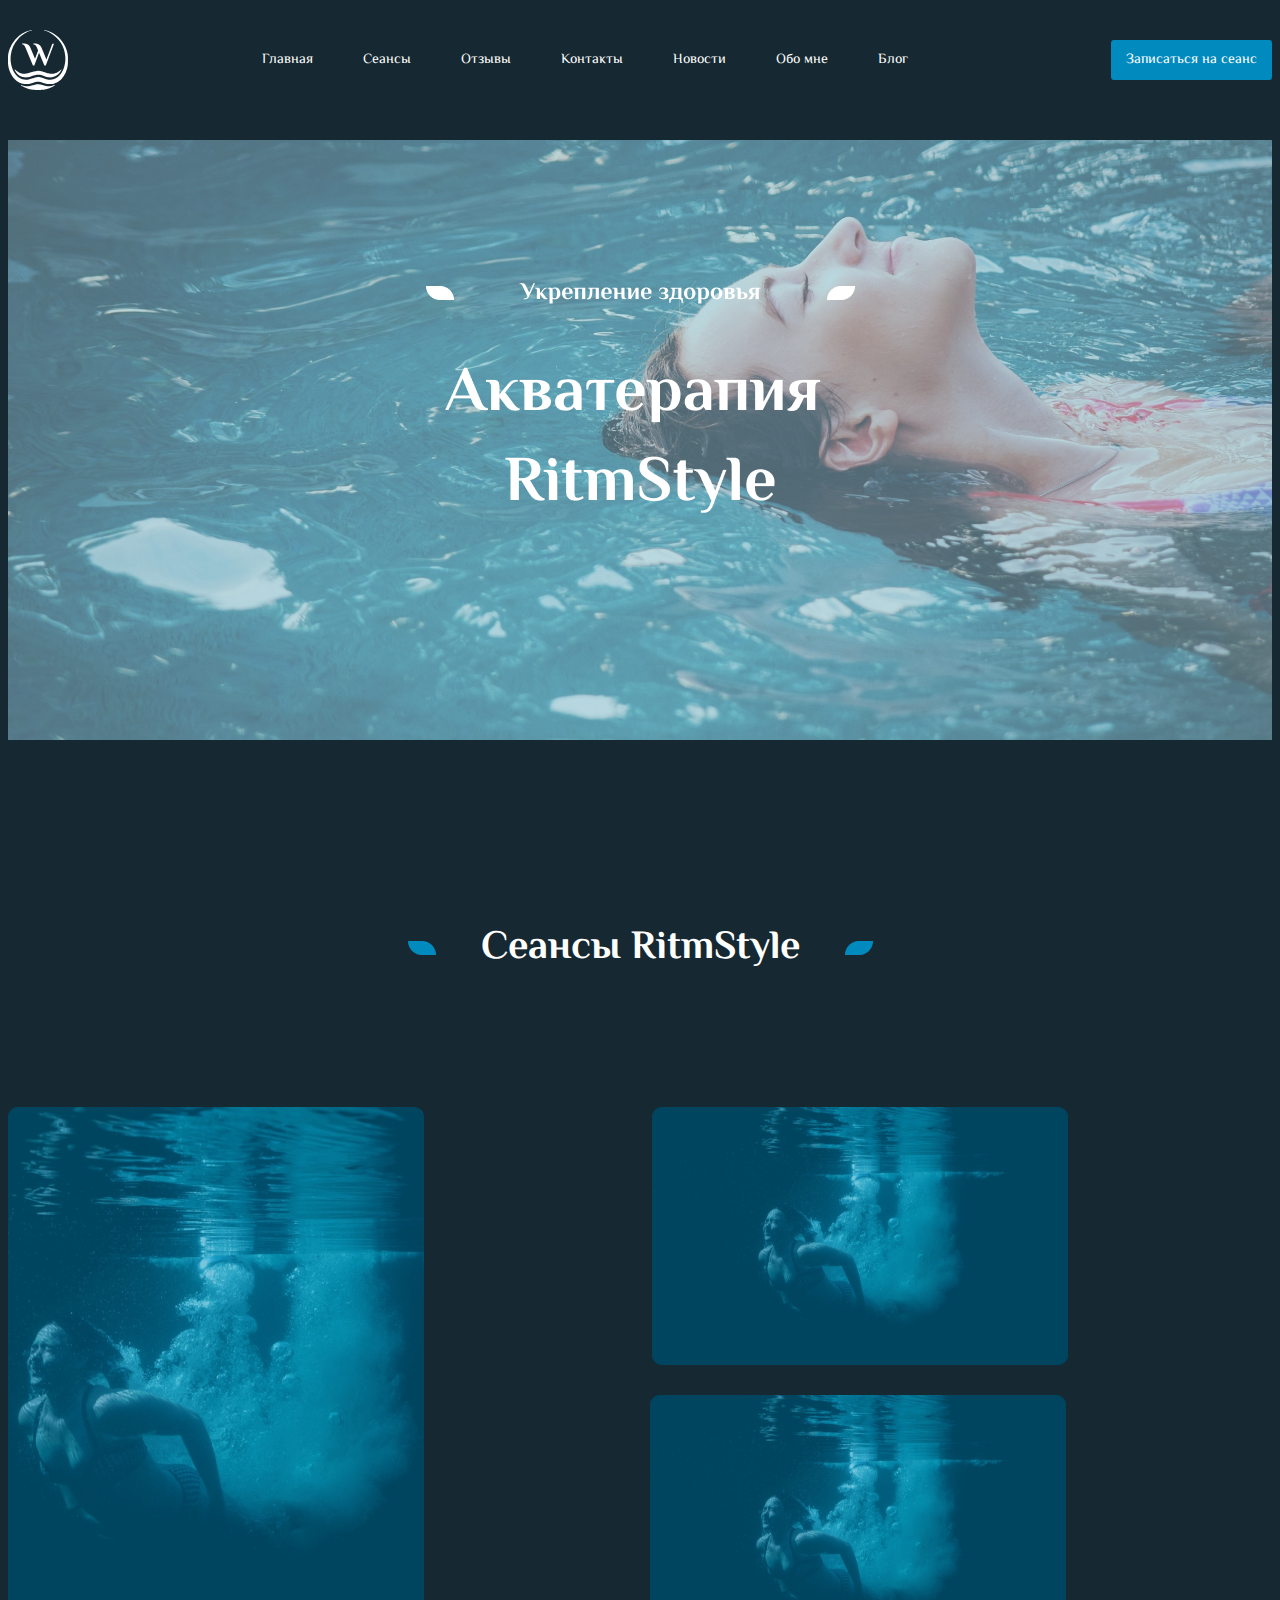
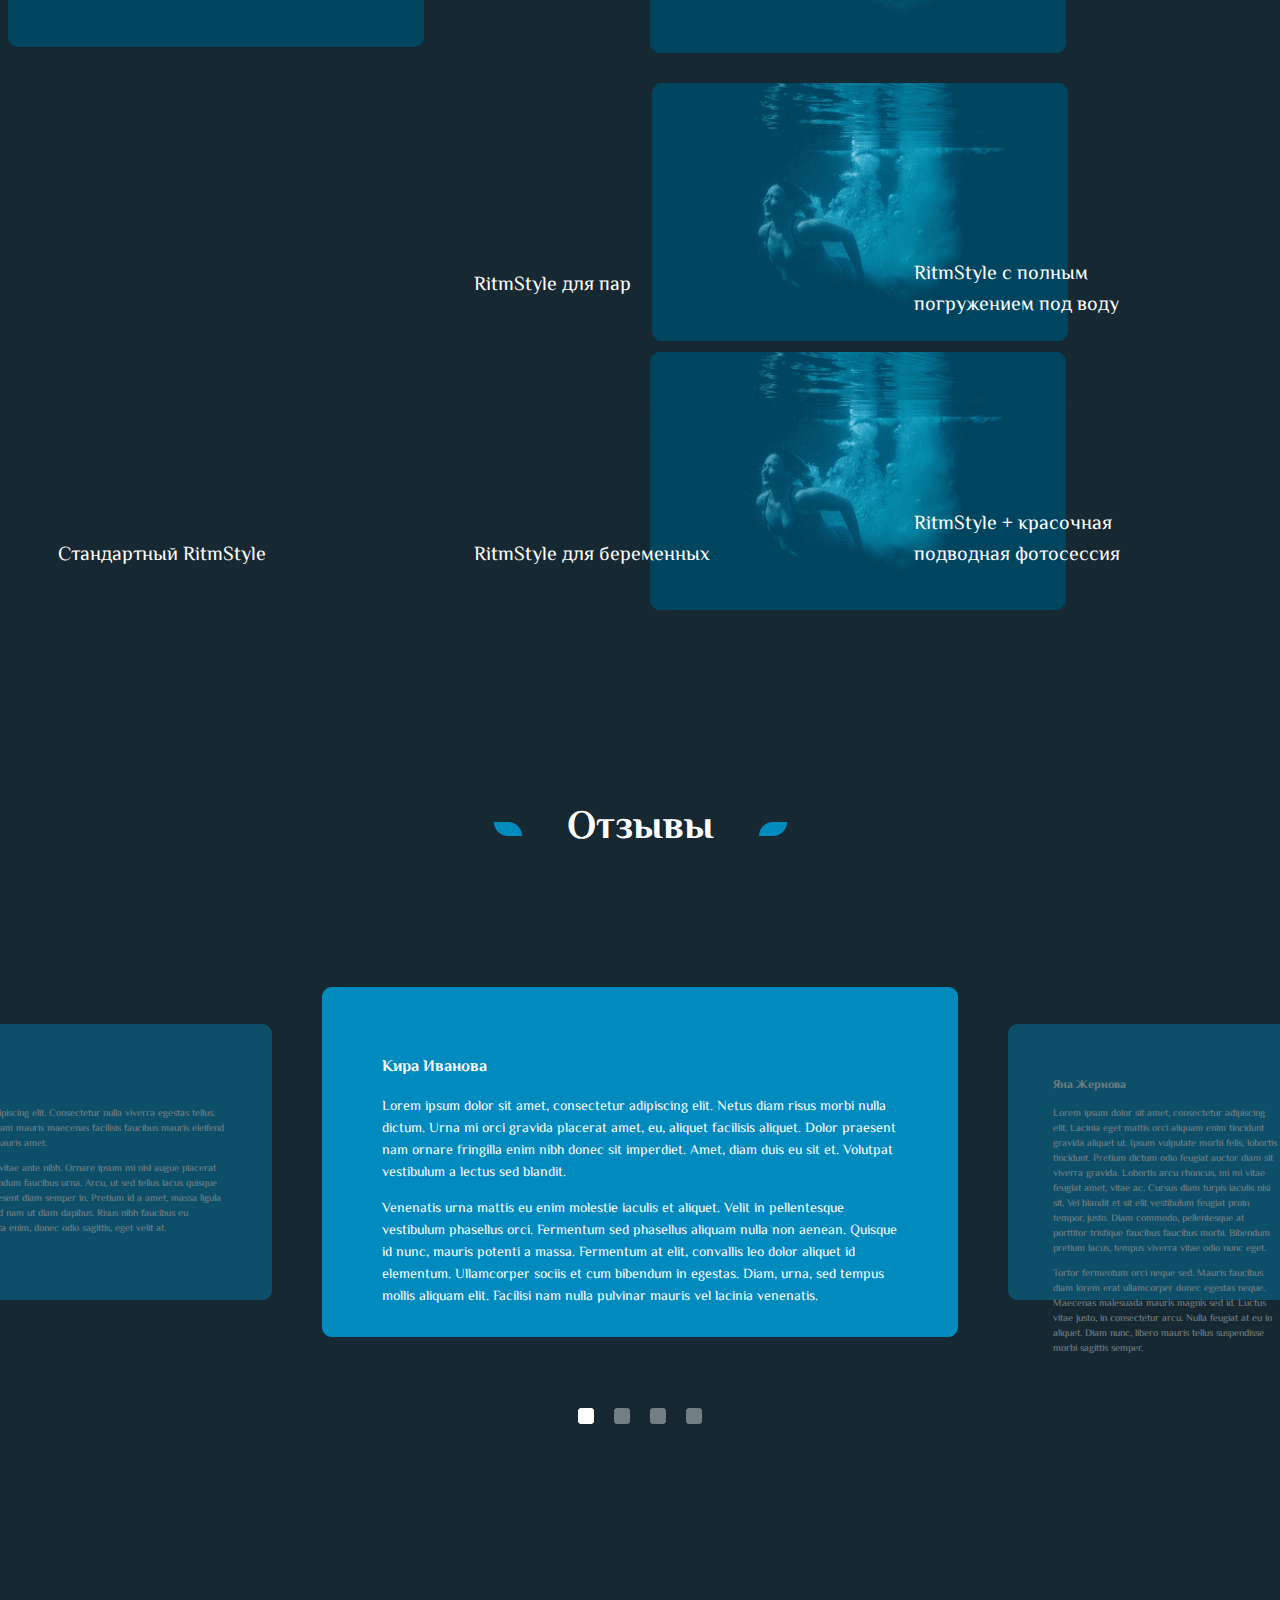
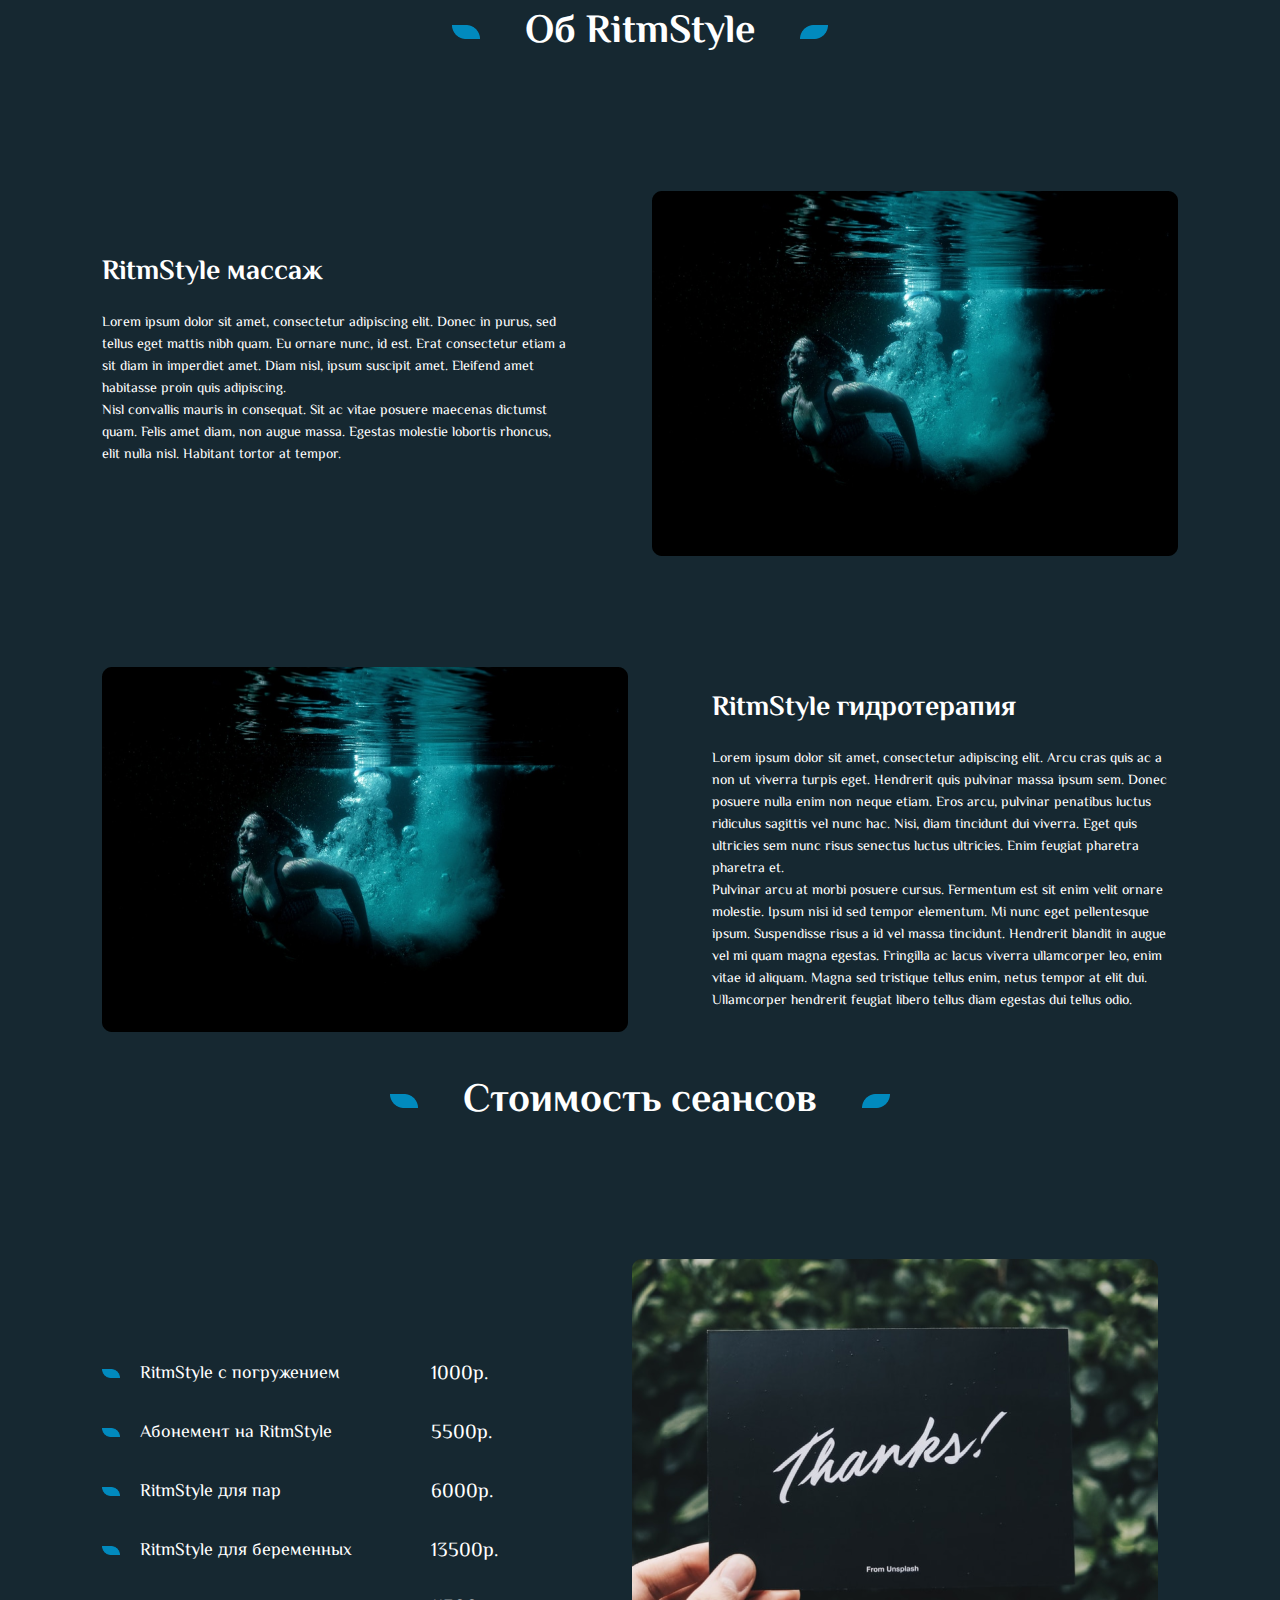
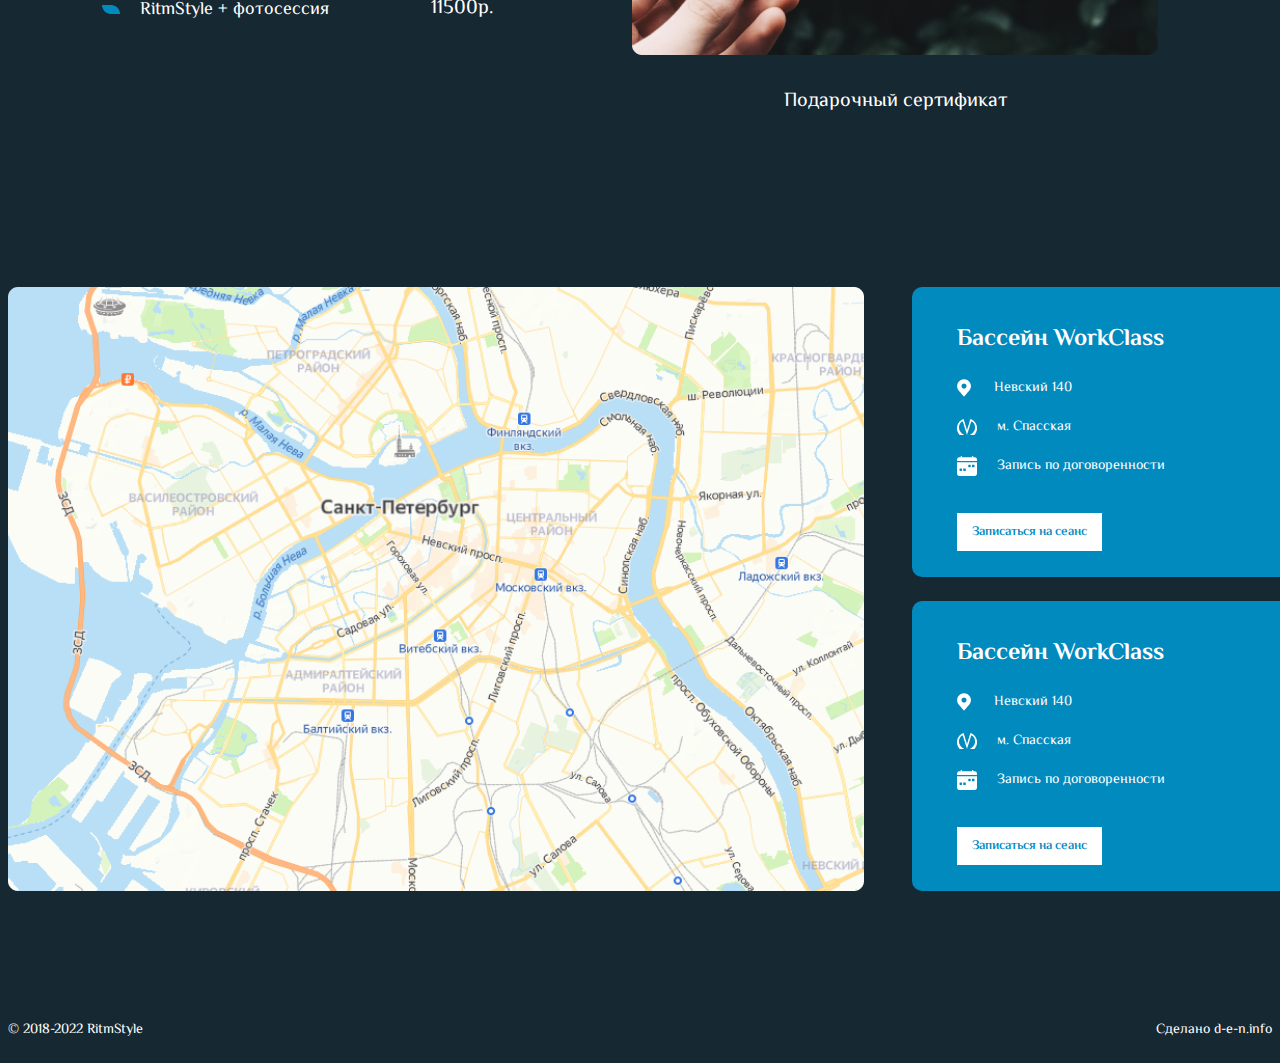
<file: index.html>
<!DOCTYPE html>
<html>
<head>
    <meta charset="UTF-8">
    <link rel="stylesheet" href="pizdec.css">
    <title>Site</title>
</head>
<body>
    <header class="header">
        <div class="container">
            <div class="header_content">
                <img src="logo.svg" alt="">
                <nav>
                    <ul class="navlist">
                        <a href="index.html" class="link"><li class="list_item">Главная</li></a>
                        <a href="sessions.html" class="link"><li class="list_item">Сеансы</li></a>
                        <a href="" class="link"><li class="list_item">Отзывы</li></a>
                        <a href="" class="link"><li class="list_item">Контакты</li></a>
                        <a href="news.html" class="link"><li class="list_item">Новости</li></a>
                        <a href="AboutMe.html" class="link"><li class="list_item">Обо мне</li></a>
                        <a href="" class="link"><li class="list_item">Блог</li></a>

                    </ul>
                </nav>
                <a class="head_link" href="https://vk.me/brokiii" target="1">Записаться на сеанс</a>
                
            </div>
        </div>
        
    </header>
    <div class="main">
        <div class="container">
             </div>
            <!-- <img src="first-screen.png" alt=""> -->
        </div>
    </div>
    <div class="seans">
        <div class="container">
            <div class="seans_content">
                <img class="listok" src="list.png" alt="">
                <h1 class="listok">Сеансы RitmStyle</h1>
                <img class="listok" src="list2.png" alt="">
            </div>
            <div class="dio">
                <div class="swim">
                    <img src="standart.png" alt="">
                    <div class="Lefttext"> Стандартный RitmStyle</div>
                
                </div>
                <div class="lox">
                    <img class="duo jek" src="duo.png" alt=""> 
                    <div class="forduo"> RitmStyle для пар</div>
                    <img class="duo mik" src="berem.png" alt="">
                    <div class="forwater">RitmStyle с полным<br>погружением под воду</div>
                    <img class="jek" src="fullpog.png" alt="">
                    <div class="Lefttext"> RitmStyle для беременных</div>
                    <img class="mik" src="fotoss.png" alt="">
                    <div class="butiful"> RitmStyle + красочная<br>подводная фотосессия</div>
                     
                </div>
            </div>        
        </div>
    </div>
    <div class="otsivi">
        <div class="rev">
            <img class="ver" src="list.png" alt="">
            <h1 class="ver">Отзывы</h1>
            <img class="ver" src="list2.png" alt="">    
        </div>
    </div>
        <div class="otstup otsivi">
            <div class="shadow">
                <div class="shirina">
                    <h3>Александра Дмитриева</h3>
                    <p>Lorem ipsum dolor sit amet, consectetur adipiscing elit. Consectetur nulla viverra egestas 
                        tellus. Cursus scelerisque phasellus netus proin. Etiam mauris maecenas facilisis faucibus 
                        mauris eleifend purus. Purus dictum vulputate elementum mauris amet. </p>
                    <p>Hendrerit sit cras ullamcorper morbi quam vitae ante nibh. Ornare ipsum mi nisl augue placerat 
                        lacus. Dolor ipsum fermentum vive rra bibendum faucibus urna. Arcu, ut sed tellus lacus quisque 
                        diam. Semper sed aenean in etiam mus praesent diam semper in. Pretium id a amet, massa 
                        ligula nibh faucibus ornare. Ut aenean rhoncus sed nam ut diam dapibus. Risus nibh faucibus 
                        eu vestibulum tempor, quis ultrices mauris. Porta enim, donec odio sagittis, eget velit at.</p>
                </div>
                <img class="blue" src="bluefont.png" alt="">
            </div>
            <div class="ntext">
                <div class="shirina2">
                    <h3>Кира Иванова</h3>
                    <p>Lorem ipsum dolor sit amet, consectetur adipiscing elit. Netus diam risus morbi nulla dictum. Urna mi orci gravida placerat amet, eu, aliquet facilisis aliquet. Dolor praesent nam ornare fringilla enim nibh donec sit imperdiet. Amet, diam duis eu sit et. Volutpat vestibulum a lectus sed blandit. </p>
                    <p>Venenatis urna mattis eu enim molestie iaculis et aliquet. Velit in pellentesque vestibulum phasellus orci. Fermentum sed phasellus aliquam nulla non aenean. Quisque id nunc, mauris potenti a massa. Fermentum at elit, convallis leo dolor aliquet id elementum. Ullamcorper sociis et cum bibendum in egestas. Diam, urna, sed tempus mollis aliquam elit. Facilisi nam nulla pulvinar mauris vel lacinia venenatis.</p>
                </div>
                <img class="blue" src="blue2.png" alt="">
            </div>
            <div class="shadow">
                <div class="shirina3">
                    <h3>Яна Жернова</h3>
                    <p>Lorem ipsum dolor sit amet, consectetur adipiscing elit. Lacinia eget mattis orci aliquam enim tincidunt gravida aliquet ut. Ipsum vulputate morbi felis, lobortis tincidunt. Pretium dictum odio feugiat auctor diam sit viverra gravida. Lobortis arcu rhoncus, mi mi vitae feugiat amet, vitae ac. Cursus diam turpis iaculis nisi sit. Vel blandit et sit elit vestibulum feugiat proin tempor, justo. Diam commodo, pellentesque at porttitor tristique faucibus faucibus morbi. Bibendum pretium lacus, tempus viverra vitae odio nunc eget. </p>
                    <p>Tortor fermentum orci neque sed. Mauris faucibus diam lorem erat ullamcorper donec egestas neque. Maecenas malesuada mauris magnis sed id. Luctus vitae justo, in consectetur arcu. Nulla feugiat at eu in aliquet. Diam nunc, libero mauris tellus suspendisse morbi sagittis semper.</p>
                </div>
            <img class="blue5" src="bluefont.png" alt="">
            </div>         
    </div>
<div class="viborka otsivi">
    <img class="qadra" src="Rectangle 19.png" alt="">
    <img class="qadra shadow" src="Rectangle 19.png" alt="">
    <img class="qadra shadow" src="Rectangle 19.png" alt="">
    <img class="qadra shadow" src="Rectangle 19.png" alt="">
</div>
<div class="container2">
    <div class="info">
        <img class="list3" src="list.png" alt="">
        <h1 class="list3" >Об RitmStyle</h1>
        <img class="list3" src="list2.png" alt="">
    </div>
    <div class="info2">
        <div class="text2">
            <h1>RitmStyle массаж</h1>
            <p>Lorem ipsum dolor sit amet, consectetur adipiscing elit. Donec in purus, sed tellus eget mattis nibh quam. Eu ornare nunc, id est. Erat consectetur etiam a sit diam in imperdiet amet. Diam nisl, ipsum suscipit amet. Eleifend amet habitasse proin quis adipiscing.
                <br>Nisl convallis mauris in consequat. Sit ac vitae posuere maecenas dictumst quam. Felis amet diam, non augue massa. Egestas molestie lobortis rhoncus, elit nulla nisl. Habitant tortor at tempor.</p>

        </div>
        <div class="imgg">
            <img src="Rectangle 23.png" alt="">
        </div>
    </div>
    <div class="about_bottom">
        <div>
            <img src="Rectangle 23.png" alt="">
        </div> 
        <div class="text3 imggg">
            <h1>RitmStyle гидротерапия</h1>
            <p>Lorem ipsum dolor sit amet, consectetur adipiscing elit. Arcu cras quis ac a non ut viverra turpis eget. Hendrerit quis pulvinar massa ipsum sem. Donec posuere nulla enim non neque etiam. Eros arcu, pulvinar penatibus luctus ridiculus sagittis vel nunc hac. Nisi, diam tincidunt dui viverra. Eget quis ultricies sem nunc risus senectus luctus ultricies. Enim feugiat pharetra pharetra et.
                <br>Pulvinar arcu at morbi posuere cursus. Fermentum est sit enim velit ornare molestie. Ipsum nisi id sed tempor elementum. Mi nunc eget pellentesque ipsum. Suspendisse risus a id vel massa tincidunt. Hendrerit blandit in augue vel mi quam magna egestas. Fringilla ac lacus viverra ullamcorper leo, enim vitae id aliquam. Magna sed tristique tellus enim, netus tempor at elit dui. Ullamcorper hendrerit feugiat libero tellus diam egestas dui tellus odio.</p>
        </div> 
    </div> 
    <div class="container2">
        <div class="cost">
            <img class="list4" src="list.png" alt="">
            <h1 class="list4">Стоимость сеансов</h1>
            <img class="list4" src="list2.png" alt="">
        </div>
        <div class="container3">
            <div class="cost2">

                <div class="count_left">
                    <img class="rastoyanie" src="list.png" alt="">
                    <img class="rastoyanie" src="list.png" alt="">
                    <img class="rastoyanie" src="list.png" alt="">
                    <img class="rastoyanie" src="list.png" alt="">
                    <img class="rastoyanie" src="list.png" alt="">
                
                </div>
                <div class="left2">
                    <p class="rast" >RitmStyle с погружением</p>
                    <p class="rast" >Абонемент на RitmStyle</p>
                    <p class="rast" >RitmStyle для пар</p>
                    <p class="rast" >RitmStyle для беременных</p>
                    <p class="rast" >RitmStyle +  фотосессия</p>
                </div>
                <div class="centerr">
                    <p class="cost3" >1000р.</p>
                    <p class="cost3" >5500р.</p>
                    <p class="cost3" >6000р.</p>
                    <p class="cost4" >13500р.</p>
                    <p class="cost3" >11500р.</p>
                </div>
            </div>
            <div class="right_img">
                <img src="Thanks.png" alt="">
                <p>Подарочный сертификат </p>
            </div> 
        </div>
     </div>   
</div>

<div class="contacts">
    <div class="container">
        <div class="contacts__content">

            <div class="map">
                <img src="map.png" alt="" class="map__img">
            </div>

            <div class="card__wrapper">
                <div class="card">

                    <p class="card__title">
                        Бассейн WorkClass
                    </p>
    
                    <div class="card__content">
                        <div class="card__city city">
                            <img src="mestop.png" alt="" class="city__img">
                            <p class="city__name">Невский 140</p>
    
                        </div>
    
                        <div class="card__street city">
                            <img src="mestop2.png" alt="" class="street__img card__img">
                            <p class="city__name">м. Спасская</p>
    
                        </div>
    
                        <div class="card__record city">
                            <img src="calendar.png" alt="" class="record__img card__img">
                            <p class="record__name">Запись по договоренности</p>
    
                        </div>
                    </div>
    
                    <a href="#" class="card__Link">Записаться на сеанс</a>
                </div>
    
                <div class="card">
    
                    <p class="card__title">
                        Бассейн WorkClass
                    </p>
    
                    <div class="card__content">
                        <div class="card__city city">
                            <img src="mestop.png" alt="" class="city__img">
                            <p class="city__name">Невский 140</p>
    
                        </div>
    
                        <div class="card__street city">
                            <img src="mestop2.png" alt="" class="street__img card__img">
                            <p class="city__name">м. Спасская</p>
    
                        </div>
    
                        <div class="card__record city">
                            <img src="calendar.png" alt="" class="record__img card__img">
                            <p class="record__name">Запись по договоренности</p>
    
                        </div>
                    </div>
    
                    <a href="#" class="card__Link">Записаться на сеанс</a>
                </div>
    
            </div>
            

        </div>
    </div>
</div>
<div class="main_end container">
    <p>© 2018-2022 RitmStyle</p>
    <p>Сделано d-e-n.info</p>
</div>


    
</body>
</html>
</file>
<file: pizdec.css>
@import url('https://fonts.googleapis.com/css2?family=El+Messiri&family=Roboto&display=swap');
@font-face { 
    font-family: "ProximaNova";
    src: url(ProximaNova.eot?) format("eot"), /* IE8+, знак ? позволяет обойти баг в обработчике значения src */
         url(ProximaNova.woff) format("woff"), /* все современные браузеры, IE9+ */
         url(ProximaNova.ttf) format("truetype"); /* все современные браузеры */
}
body{
    font-family: 'El Messiri', sans-serif;
    font-size: 20px;
    color: #fff;
    font-weight: 400;
    background-color: #162831;  
}
.container{
    max-width: 1296px;
    margin: 0 auto; 
}
.header_content{
    display: flex;
    justify-content:space-between ;
    align-items: center;
    
}
.navlist{
    font-size: 14px;
    display: flex;
    
}
.list_item{
    margin-right: 50px;
    list-style: none;
    
}
.list_item:last-child{
    margin-right: 0;
}
.head_link{
    font-size: 14px;
    text-decoration: none;
    color: #fff;
    background-color: #018ABE;
    padding: 9px 15px;
    border-radius: 3px;
}
.link{
    text-decoration: none;
    margin-right: 50px;
    color: #fff;
}
.main{
    margin: 50px auto 0;
    max-width: 1296px;
    height: 600px;
    background: url(first-screen.png) no-repeat center;
    background-size:cover;
}
.header{
    margin-top: 30px;
}
.seans_content{
    display: flex;
    justify-content: center;
    align-items: center;
    margin-top: 150px;
}
.listok{
    margin-right: 45px;
}
.listok:last-child{
    margin-right: 0;
}
.dio{
    display: flex;
}
.swim{
    margin-top: 100px;
    position: relative;
    text-align: center;
    color: white;
}
.lox{
    margin-top: 100px;
    position: relative;
    text-align: center;
    color: #fff;
}
.duo{
    margin-bottom: 19px;
}
.jek{
    margin-left: 24px;
}
.mik{
    margin-left: 19px;
}
.Lefttext{
    position: absolute;
    bottom: 50px;
    left: 50px;
}
.forduo{
    position: absolute;
    bottom: 320px;
    left: 50px;
}
.forwater{
    position: absolute;
    text-align: left;
    bottom: 300px;
    left: 490px;
}
.butiful{
    text-align: left;
    position: absolute;
    bottom: 50px;
    left: 490px;
}
.rev{
    display: flex;
    align-items: center;
    justify-content: center;
    margin-top: 150px;
}
.ver{
    margin-right: 45px;
}
.ver:last-child{
    margin-right: 0px;
}
.otsivi{

    max-width: 1736px;
    margin: 0 auto;
    display: flex;
    align-items: center;
    justify-content: center;
}
.blue{
    margin-right: 50px;
}
.shadow{
    opacity: 0.4;   
}
.shirina{
    margin-top: 40px;
    margin-left: 45px;
    text-align: left;
    max-width: 410px;
    position: absolute;
    font-size: 10px;
}
.shirina2{
    position: absolute;
    max-width: 516px;
    font-size: 14px;
    text-align: left;
    margin-top: 50px;
    margin-left: 60px;
}
.shirina3{
    margin-top: 40px;
    margin-left: 45px;
    text-align: left;
    max-width: 410px;   
    position: absolute;
    font-size: 10px;
}
.otstup{
    margin-top: 100px;
}
.viborka{
    display: flex;
    justify-content: center;
    align-items: center;
    margin-top: 60px;
}
.qadra{
    margin-right: 20px;
}
.qadra:last-child{
    margin-right: 0px;
}
.container2{
    max-width: 1076px;
    margin: 0 auto;
}
.info{
    margin-top: 150px;
    justify-content: center;
    align-items: center;
    display: flex;
}
.info2{
    display: flex;
    margin-top: 100px;
}
.list3{
    margin-right: 45px;
}
.list3:last-child{
    margin-right: 0px;
}
.text2{ 
    max-width: 466px;
    font-size: 14px;
    margin-top: 40px;
}
.about_bottom{
    display: flex;
}
.imgg{
    margin-left: 84px;
    margin-bottom: 100px;
}
.imggg{
    margin-left: 84px;
}
.text3{
    max-width: 466px;
    font-size: 14px;
    max-height: 302px;
}
.cost{
    display: flex;
    justify-content: center;
    align-items: center;
}
.list4{
    margin-right: 45px;
}
.list4:last-child{
    margin-right: 0px;
}
.cost2{
    margin-top: 180px;
    display: flex;
}
.count_left{
    max-width: 18px;
    max-height: 9px; 
    display: flex;
    flex-direction: column;
    margin-top: 30px;

}
.left2{
    display: flex;
    align-items: center;
    font-size: 18px;
    flex-direction: column;
}
.rastoyanie{
    margin-bottom: 50px;
}
.rastoyanie:last-child{
    margin-bottom: 0px;
}
.rast{
    width: 268px;
    margin-top: 21px;
    margin-bottom: 10px;
    margin-left: 20px;
}
.centerr{
    flex-direction: column;
    margin-left: 23px;
}
.cost3{
    margin-bottom: 28px;
}
.cost3:last-child{
    margin-bottom: 0px;
}
.cost4{
    margin-bottom: 26px;
}
.right_img{
    margin: 0 auto;
    max-width: 526px;
    margin-left: 134px;
    justify-content: center;
    align-items: center ;
    text-align: center;
    margin-top: 100px;
}
.container3{
    display: flex;
}


.contacts{
    margin-top: 150px;
}

.contacts__content{
    display: flex;
}

.city{
    display: flex;
    height: 19px;
    align-items: center;
    margin-bottom: 20px;
}

.city__img{
    width: 14px;
    margin-right: 23px;
}


.card__title{
    font-size: 24px;
    font-weight: 700;
    line-height: 36px;
    color: #fff;
    margin-bottom: 20px;
margin-top: 0;}


.card{
    margin-left: 48px;
    margin-bottom: 24px;
    padding: 35px 45px;
    background-color: #018ABE;
    border-radius: 10px;
    width: 302px;
    height: 220px;
    flex-direction: column;
    
}

.city__name{
    font-size: 14px;
    font-weight: 400;
    line-height: 18px;
    color: #fff;

}

.card__content{
    width: 302px;
    align-items: center;
    margin-bottom: 40px;
}

.card__img{
    margin-right: 20px;
}

.record__name{
    font-size: 14px;
    font-weight: 400;
    line-height: 18px;
}

.card__Link{
    padding: 9px 15px;
    background-color: #fff;
    color: #018ABE;
    font-size: 13px;
    line-height: 18px;
    font-weight: 600;
    text-decoration: none;
}
.main_end{
    display: flex;
    justify-content: space-between;
    margin-top: 90px;
    font-size: 14px;
}
.hr{
    margin-top: 30px;
}
.news{
    display: flex;
    align-items: center;
    justify-content: center;
    margin-top: 60px;
}
.news_2{
    margin-right: 45px;
}
.news_2:last-child{
    margin-right: 0px;
}
.news_coub_1{
    align-items: center;
}
.img_text_1{
    position: absolute;
    margin-left: 35px;
    margin-top: 199px;
    font-size: 21px;
}
.block_top{
    max-width: 416px;
    height: auto 0;
}
.news_img{
    display: flex;
    flex-wrap: wrap;
    margin-top: 60px;
}
.block_top{
    margin-right: 12px;
    margin-bottom: 6px;
}
.block_bottom{
    margin-right: 12px;
}
.data{
    font-size: 14px;
    font-weight: 700;
    margin-left: 35px;
    margin-top: 30px;
    padding: 6px 12px;
    position: absolute;
    max-width: 96px;
    max-height: 30px;
    background-color: #018ABE;
    border-radius: 5px; 
}
.end_news{
    margin-top: 120px;
}
.last_info_news{
    margin-top: 30px;
    font-size: 14px;
    display: flex;
    justify-content: space-between;
    font-weight: 700;
    font-family: "ProximaNova",sans-serif;
}
.new_format_sessions{
    margin-top: 60px;
}
.head_sessions{
    display: flex;
    justify-content: center;
    align-items: center;
}
.head_sessions_2{
    margin-right: 45px;
}
.head_sessions:last-child{
    margin-right: 0px;
}
.info_sessions{
    max-width: 526px;
}
.main_info_sessions{
    font-family: 'Times New Roman', Times, serif;
    font-weight: 300;
    font-size: 16px;
    margin-top: 30px;
    max-width: 526px;
    max-height: 362px;
}

.header_info_sessions{
    font-size: 12px;
    font-weight: 700;
    margin-top: 45px;
}
.head_main_sessions{
    max-width: 96px;
}
.data2{
    text-align: center;
    font-size: 14px;
    font-weight: 700;
    max-width: 96px;
    max-height: 30px;
    padding:6px 12px 5px;
    background-color: #018ABE;
    border-radius: 5px;
}
.main_sessions{
    display: flex;
    margin-top: 60px;
}
.img_sessions{
    margin-left: 134px;
    margin-top: 53px;
}
.end_sessions{
    margin-top: 161px;
}
.last_info_sessions{
    font-family: "ProximaNova", sans-serif;
    display: flex;
    justify-content: space-between;
    margin-top: 30px;
    font-size: 14px;
    font-weight: bold;
}
.header_about_me{
    margin-top: 50px;
    display: flex;
    justify-content: center;
    align-items: center;
}
.header_about_me_2{
    margin-right: 45px;
}
.main_about_me{
    display: flex;
}
.img_about_me{
    margin-top: 20px;
}
.img_about_me_2{
    border-radius: 15px;
}
.about_me{
    margin-left: 40px;
}
.about_me_2{
    color: #86898f;
}
.soc{
    margin-top: -15px;
}
.social_website{    
    color: #86898f;
    text-decoration: none;
}
.history{
    background-color: #018ABE;
    border-radius: 10px;
    text-align: center;
    margin-top: 73px;
}
.end_sessions2{
    margin-top: 100px;
}
</file>
